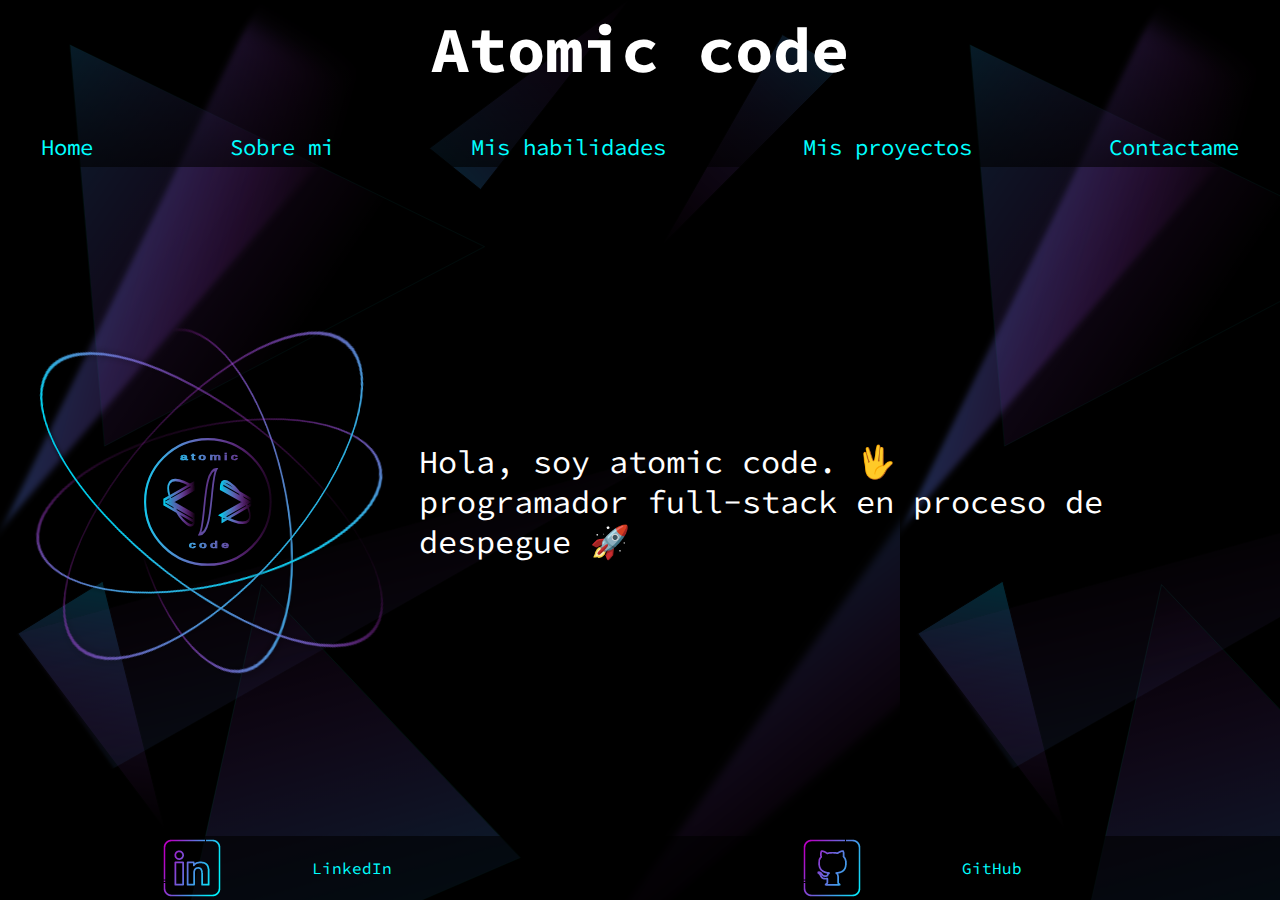
<file: index.html>
<!DOCTYPE html>
<html lang="es">

<head>
    <meta charset="UTF-8">
    <meta http-equiv="X-UA-Compatible" content="IE=edge">
    <meta name="viewport" content="width=device-width, initial-scale=1.0">
    <title>Atomic code</title>
    <link rel="stylesheet" href="style.css">
</head>

<body>

    <main class="main">

        <header class="header">
            <h1>Atomic code</h1>

            <nav class="navbar">
                <a href="index.html">Home</a>
                <div class="divider"></div>
                <a href="about.html">Sobre mi</a>
                <div class="divider"></div>
                <a href="skills.html">Mis habilidades</a>
                <div class="divider"></div>
                <a href="proyects.html">Mis proyectos</a>
                <div class="divider"></div>
                <a href="contact.html">Contactame</a>
            </nav>

        </header>

        <div class="page">

            <div class="container">
                <aside class="aside">
                    <div class="aside__pic">
                        <img src="img/logo-pink-cyan.svg" alt="logo">
                    </div>
                </aside>

                    
                    <div class="page__info">
                        <p>
                            Hola, soy atomic code. 🖖<br>
                            programador full-stack en proceso de despegue 🚀
                        </p>
                    </div>
                    
            </div>

        </div>

        <footer class="footer">
            <div class="footer__element">
                <img src="img/linkedin.png" alt="icono linkedin">
                <a href="https://www.linkedin.com/in/daniel-vazquez-heredia-04b1ab245/"> LinkedIn</a>
            </div>
            <div class="footer__element">
                <img src="img/github.png" alt="icono github">
                <a href="https://github.com/A-tomic-code">GitHub</a>

            </div>
        </footer>

    </main>

</body>

</html>
</file>
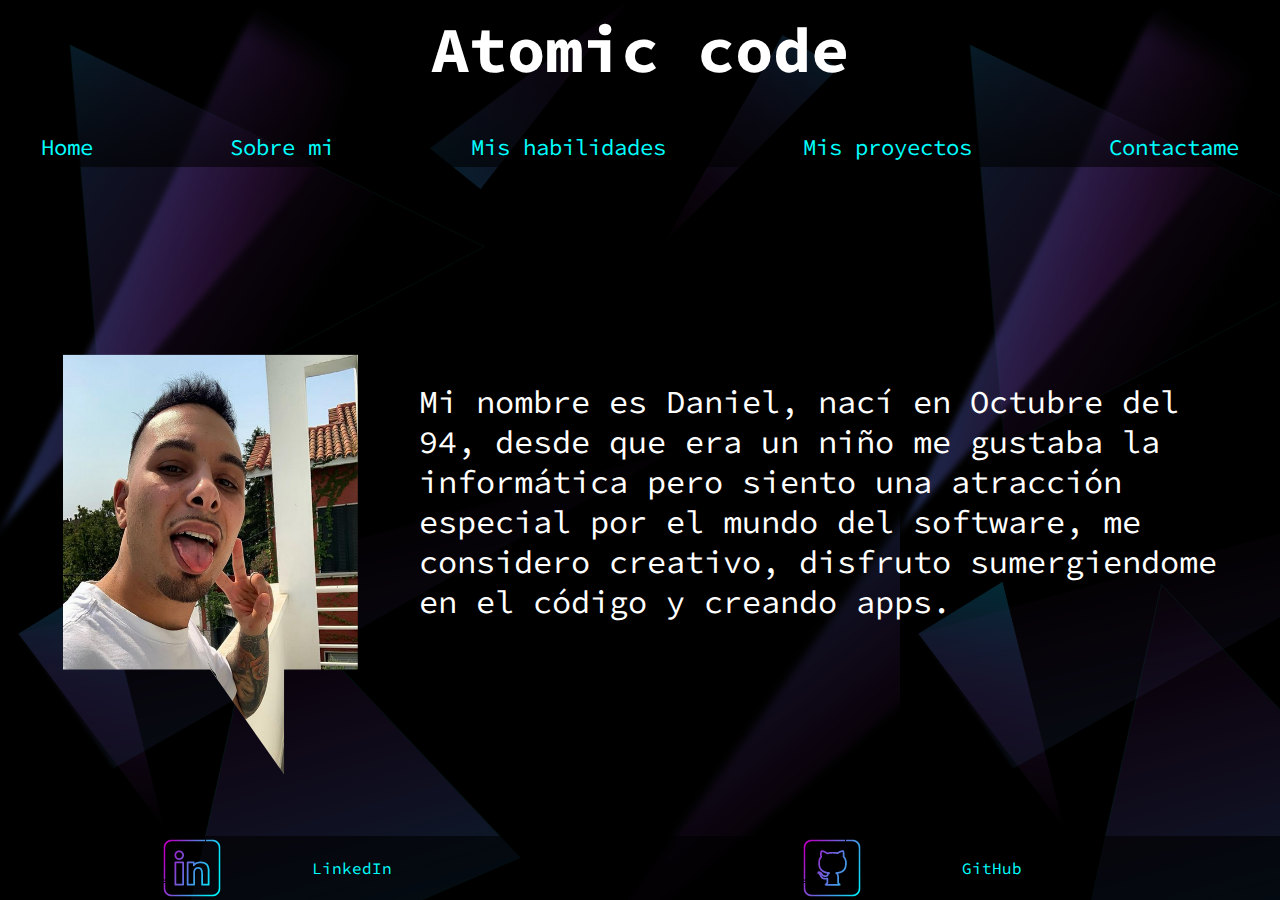
<file: about.html>
<!DOCTYPE html>
<html lang="es">

<head>
    <meta charset="UTF-8">
    <meta http-equiv="X-UA-Compatible" content="IE=edge">
    <meta name="viewport" content="width=device-width, initial-scale=1.0">
    <title>Atomic code</title>
    <link rel="stylesheet" href="style.css">
</head>

<body>

    <main class="main">

        <header class="header">
            <h1>Atomic code</h1>

            <nav class="navbar">
                <a href="index.html">Home</a>
                <div class="divider"></div>
                <a href="about.html">Sobre mi</a>
                <div class="divider"></div>
                <a href="skills.html">Mis habilidades</a>
                <div class="divider"></div>
                <a href="proyects.html">Mis proyectos</a>
                <div class="divider"></div>
                <a href="contact.html">Contactame</a>
            </nav>

        </header>

        <div class="page">
            <div class="container">
            <aside class="aside aside__aboutme">
                <div class="aside__pic aside__pic--personal">
                    <img src="img/foto.png" alt="logo">
                </div>
            </aside>

                <div class="page__info">
                    <p>
                        Mi nombre es Daniel, nací en Octubre del 94, desde que era un niño me gustaba la 
                        informática pero siento una atracci&oacute;n especial por el mundo del software, 
                        me considero creativo, disfruto sumergiendome en el código y creando apps.
                    </p>
                </div>

            </div>
        </div>

        <footer class="footer">
            <div class="footer__element">
                <img src="img/linkedin.png" alt="icono linkedin">
                <a href="https://www.linkedin.com/in/daniel-vazquez-heredia-04b1ab245/"> LinkedIn</a>
            </div>
            <div class="footer__element">
                <img src="img/github.png" alt="icono github">
                <a href="https://github.com/A-tomic-code">GitHub</a>

            </div>
        </footer>

    </main>

</body>

</html>
</file>
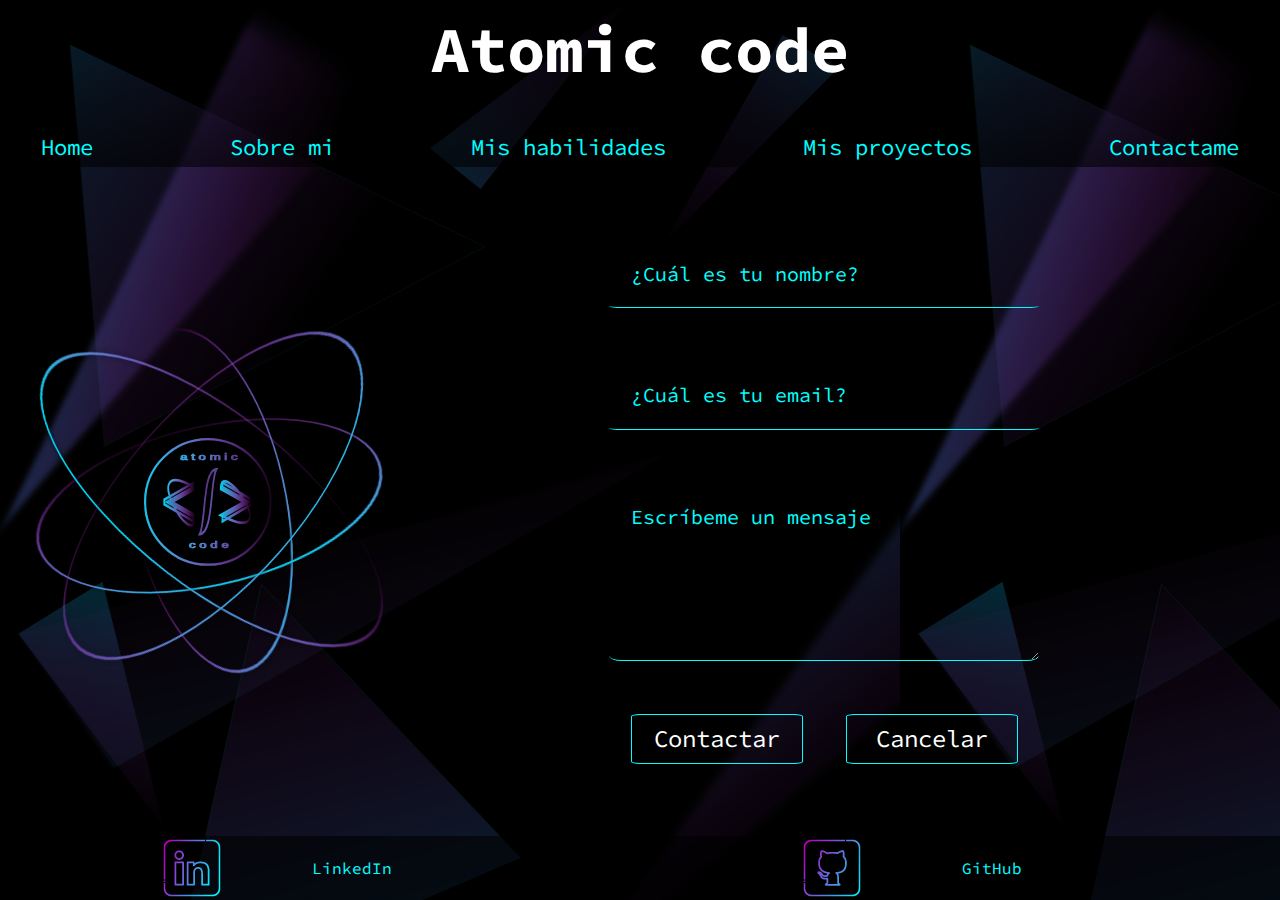
<file: contact.html>
<!DOCTYPE html>
<html lang="es">

<head>
    <meta charset="UTF-8">
    <meta http-equiv="X-UA-Compatible" content="IE=edge">
    <meta name="viewport" content="width=device-width, initial-scale=1.0">
    <title>Atomic code</title>
    <link rel="stylesheet" href="style.css">
</head>

<body>

    <main class="main">

        <header class="header">
            <h1>Atomic code</h1>

            <nav class="navbar">
                <a href="index.html">Home</a>
                <div class="divider"></div>
                <a href="about.html">Sobre mi</a>
                <div class="divider"></div>
                <a href="skills.html">Mis habilidades</a>
                <div class="divider"></div>
                <a href="proyects.html">Mis proyectos</a>
                <div class="divider"></div>
                <a href="contact.html">Contactame</a>
            </nav>

        </header>

        <div class="page">
            <div class="container">
                <aside class="aside">
                    <div class="aside__pic">
                        <img src="img/logo-pink-cyan.svg" alt="logo">
                    </div>
                </aside>

                <div class="form_container">
                    <form class="form">
                        <input type="text" class="form__element" placeholder="¿Cuál es tu nombre?">
                        <input type="email" class="form__element" placeholder="¿Cuál es tu email?">
                        <textarea class="form__element textarea" placeholder="Escríbeme un mensaje" name="" id=""
                            cols="30" rows="10"></textarea>

                        <div class="form__buttons">
                            <button type="button">Contactar</button>
                            <button type="reset">Cancelar</button>
                        </div>

                    </form>
                </div>

            </div>
        </div>

        <footer class="footer">
            <div class="footer__element">
                <img src="img/linkedin.png" alt="icono linkedin">
                <a href="https://www.linkedin.com/in/daniel-vazquez-heredia-04b1ab245/"> LinkedIn</a>
            </div>
            <div class="footer__element">
                <img src="img/github.png" alt="icono github">
                <a href="https://github.com/A-tomic-code">GitHub</a>

            </div>
        </footer>

    </main>

</body>

</html>
</file>
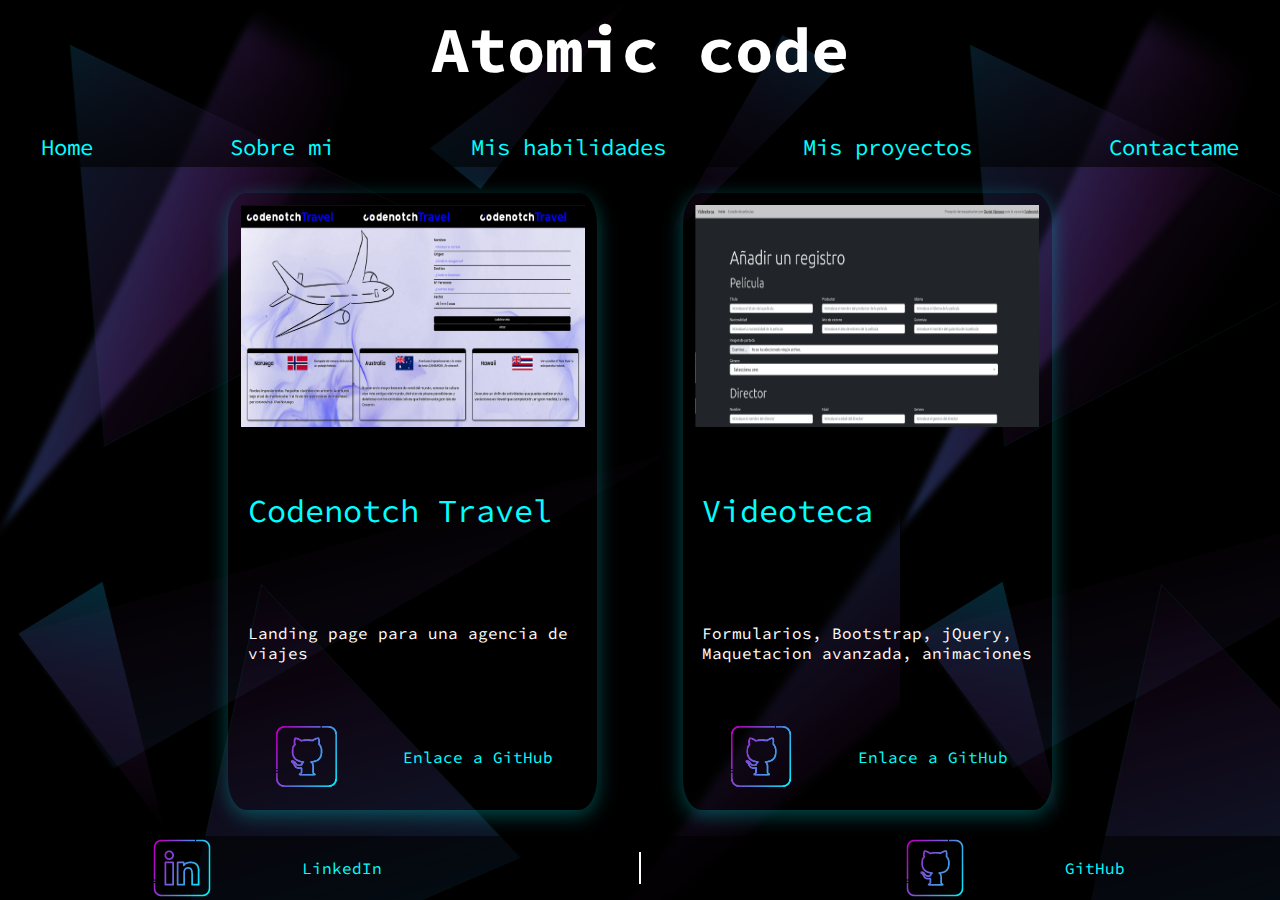
<file: proyects.html>
<!DOCTYPE html>
<html lang="es">

<head>
    <meta charset="UTF-8">
    <meta http-equiv="X-UA-Compatible" content="IE=edge">
    <meta name="viewport" content="width=device-width, initial-scale=1.0">
    <title>Atomic code</title>
    <link rel="stylesheet" href="style.css">
</head>

<body>

    <main class="main">

        <header class="header">
            <h1>Atomic code</h1>

            <nav class="navbar">
                <a href="index.html">Home</a>
                <div class="divider"></div>
                <a href="about.html">Sobre mi</a>
                <div class="divider"></div>
                <a href="skills.html">Mis habilidades</a>
                <div class="divider"></div>
                <a href="proyects.html">Mis proyectos</a>
                <div class="divider"></div>
                <a href="contact.html">Contactame</a>
            </nav>

        </header>

        <div class="page">

                <div class="cards_container cards_container--proyect">

                    <!-- Codenotch Travel -->

                        <div class="card_proyect">
                    
                            <div class="card_proyect__pic">
                                <img src="img/codenotch_travel.png" alt="imagen del proyecto">
                            </div>
                    
                            <div class="card_proyect__content">
                                <p class="card_proyect__content--title">
                                    <a href="https://a-tomic-code.github.io/Codenotch-travel/">Codenotch Travel</a>
                                </p>
                    
                                <p class="card_proyect__content--subtitle">
                                    Landing page para una agencia de viajes
                                </p>
                            </div>
                    
                            <div class="card_proyect__link">
                                <a href="https://github.com/A-tomic-code/Maquetacion/tree/main/codenotch%20travel">
                                    <img src="img/github.png" alt="icono github">
                                    Enlace a GitHub
                                </a>
                            </div>
                        </div>
                    
                    <!-- Videoteca -->

                        <div class="card_proyect">
                    
                            <div class="card_proyect__pic">
                                <img src="img/videoteca.png" alt="imagen del proyecto">
                            </div>
                    
                            <div class="card_proyect__content">
                                <p class="card_proyect__content--title">
                                   <a href="http://atomic-code.elementfx.com/"> Videoteca</a>
                                </p>
                    
                                <p class="card_proyect__content--subtitle">
                                    Formularios, Bootstrap, jQuery, Maquetacion avanzada, animaciones
                                </p>
                            </div>
                    
                            <div class="card_proyect__link">
                                <a href="https://github.com/A-tomic-code/Videoteca">
                                    <img src="img/github.png" alt="icono github">
                                    Enlace a GitHub
                                </a>
                            </div>
                </div>


            </div>
        </div>
        <footer class="footer">
            <div class="footer__element">

                <a href="https://www.linkedin.com/in/daniel-vazquez-heredia-04b1ab245/"> <img src="img/linkedin.png"
                        alt="icono linkedin"> LinkedIn</a>
            </div>

            <div class="divider"></div>


            <div class="footer__element">

                <a href="https://github.com/A-tomic-code"><img src="img/github.png" alt="icono github"> GitHub</a>

            </div>
        </footer>

    </main>

</body>

</html>
</file>
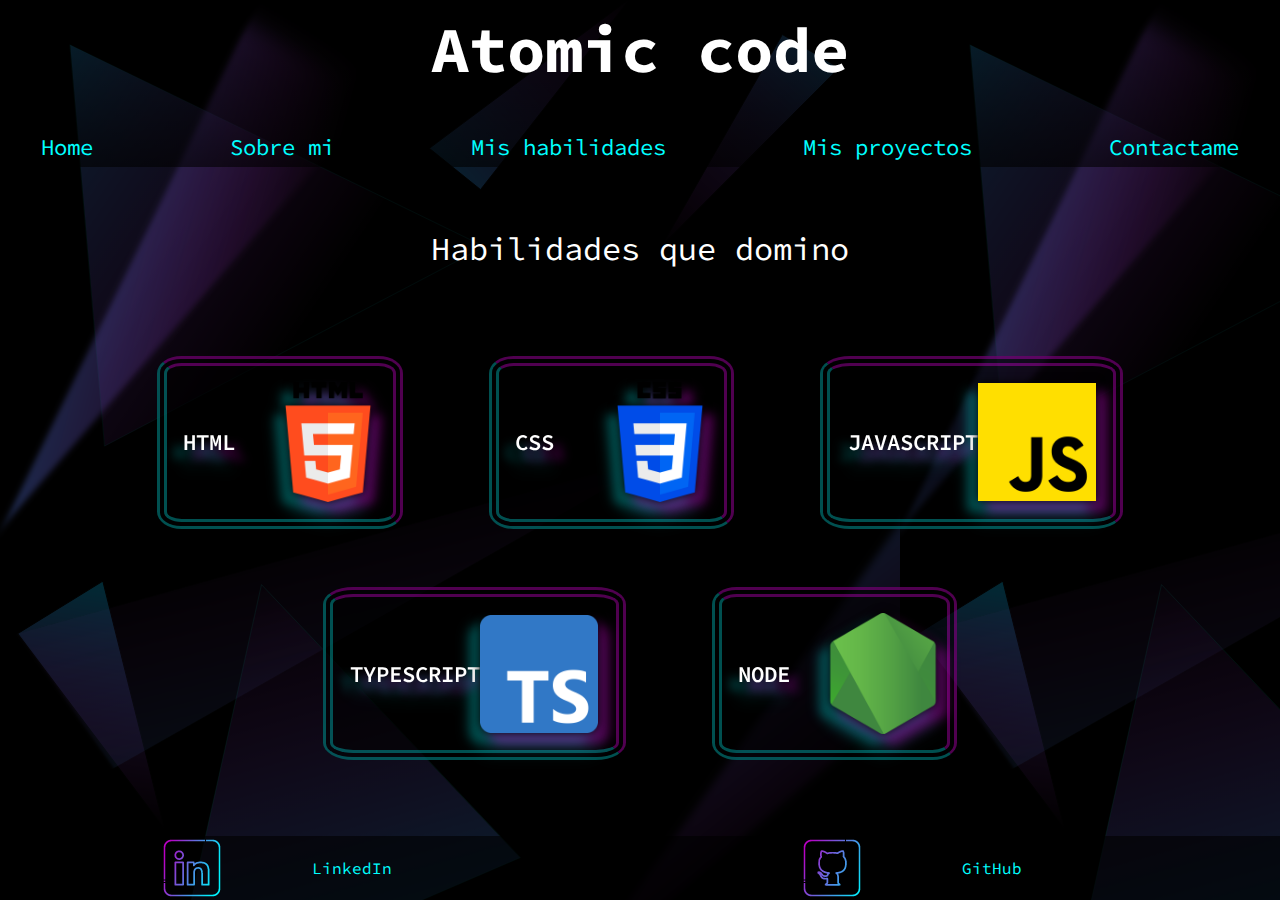
<file: skills.html>
<!DOCTYPE html>
<html lang="en">

<head>
    <meta charset="UTF-8">
    <meta http-equiv="X-UA-Compatible" content="IE=edge">
    <meta name="viewport" content="width=device-width, initial-scale=1.0">
    <title>Document</title>
    <link rel="stylesheet" href="style.css">
</head>

<body>

    <main class="main">

        <header class="header">
            <h1>Atomic code</h1>

            <nav class="navbar">
                <a href="index.html">Home</a>
                <div class="divider"></div>
                <a href="about.html">Sobre mi</a>
                <div class="divider"></div>
                <a href="skills.html">Mis habilidades</a>
                <div class="divider"></div>
                <a href="proyects.html">Mis proyectos</a>
                <div class="divider"></div>
                <a href="contact.html">Contactame</a>
            </nav>

        </header>

        <div class="page">

            <div class="page__title">
                <p>Habilidades que domino</p>
            </div>


            <div class="cards_container">

                <!-- ------------ -->

                <div class="card">

                    <div class="card__content">
                        <p>HTML</p>
                        <div class="card__content_img">
                            <img src="img/html-5.png" alt="icono html">
                        </div>
                    </div>

                </div>

                <!-- ------------ -->

                <div class="card">
                    <div class="card__content">
                        <p>CSS</p>
                        <div class="card__content_img">

                            <img src="img/css-3.png" alt="icono css">
                        </div>

                    </div>

                </div>

                <!-- ------------ -->

                <div class="card">
                    <div class="card__content">
                        <p>JAVASCRIPT</p>
                        <div class="card__content_img">
                            <img src="img/js.png" alt="icono javascript">
                        </div>
                    </div>

                </div>

                <!-- ------------ -->

                <div class="card">
                    <div class="card__content">
                        <p>TYPESCRIPT</p>
                        <div class="card__content_img">

                        <img src="img/typescript.png" alt="icono typescript">
                        </div>
                    </div>

                </div>

                <!-- ------------ -->

                <div class="card">
                    <div class="card__content">
                        <p>NODE</p>
                        <div class="card__content_img">

                        <img src="img/nodo-js.png" alt="icono node">
                        </div>
                    </div>

                </div>
            </div>
        </div>


        <footer class="footer">
            <div class="footer__element">
                <img src="img/linkedin.png" alt="icono linkedin">
                <a href="https://www.linkedin.com/in/daniel-vazquez-heredia-04b1ab245/"> LinkedIn</a>
            </div>
            <div class="footer__element">
                <img src="img/github.png" alt="icono github">
                <a href="https://github.com/A-tomic-code">GitHub</a>

            </div>
        </footer>

    </main>


    <!-- ------------ -->
</body>

</html>
</file>
<file: style.css>
@import url("https://fonts.googleapis.com/css2?family=Rock+Salt&family=Source+Code+Pro:wght@200&display=swap");

:root {
  --primary-color: aqua;
  --secondary-color: fuchsia;
  --primary-color-translucid: rgba(0, 255, 255, 0.3);
  --secondary-color-translucid: rgba(255, 0, 255, 0.3);

  --accent-color: white;

  --text-color: white;

  --box-background-color: #0009;

  --header-font-size: 200%;
  --header-font-size-medium: 160%;
  --header-font-size-small: 120%;

  --navbar-font-size: 70%;
  --page--font-size-title: 200%;

  --cards-container-gap: 7%;

  --cards-font-size: 70%;

  --button-padding: 2%;
  --button-font-size: 50%;

  --footer-font-size: 200%;
  --footer-font-size-medium: 100%;
  --footer-font-size-small: 50%;

  --card_proyect--font-size-title: 200%;
  --card_proyect--font-size-subtitle: 100%;
}

* {
  margin: 0;
  padding: 0;
  box-sizing: border-box;

  color: var(--text-color);

  font-family: "Source Code Pro", monospace;
}

.main {
  display: grid;
  grid-template-columns: 1fr;
  grid-template-rows: 0.5fr 2fr 0.1fr;
  justify-content: space-between;

  width: 100vw;
  height: 100vh;

  background-image: url(img/fondo.svg);
  background-size: contain;
}

.container {
  display: flex;
  flex-direction: row;
  justify-content: space-between;
  align-items: center;

  width: 100%;
  height: 85%;
}

.cards_container {
  display: flex;
  flex-direction: row;
  justify-content: center;
  align-content: space-around;
  flex-wrap: wrap;

  gap: var(--cards-container-gap);

  width: 100%;
  height: 70%;
}

/* HEADER */

.header {
  display: flex;
  flex-direction: column;
  justify-content: space-around;
  align-items: center;
  width: 100%;
  height: 100%;

  font-size: var(--header-font-size);

  background: linear-gradient(
    0deg,
    var(--box-background-color) 0%,
    transparent 100%
  );
}

.navbar {
  display: flex;
  flex-direction: row;
  justify-content: space-around;
  align-items: center;
  flex-wrap: wrap;
  gap: 3%;

  font-size: var(--navbar-font-size);

  width: 100%;
  height: 30%;

  padding: 2%;
}

/* PAGE */

.page {
  display: flex;
  flex-direction: column;
  justify-content: space-around;
  align-items: center;

  overflow: scroll;

  width: 100%;
  height: 100%;

  padding: 2%;
}
.page__title {
  display: flex;
  flex-direction: row;
  justify-content: center;

  font-size: var(--page--font-size-title);
}

.page__info {
  display: flex;
  flex-direction: column;
  justify-content: center;
  align-items: center;

  padding: 2%;

  width: 70%;
  height: 100%;

  font-size: var(--page--font-size-title);
}

/* FOOTER */

.footer {
  display: flex;
  flex-direction: row;
  justify-content: space-around;
  align-items: center;

  /* position: fixed;
    bottom:0; */

  width: 100%;
  height: 100%;

  background-color: var(--box-background-color);
}
.footer__element {
  display: flex;
  flex-direction: row;
  justify-content: space-around;
  align-items: center;

  width: 25%;
  height: 90%;

  font-size: var(--footer-font-size-medium);
}
.footer a {
  display: flex;
  flex-direction: row;
  justify-content: space-around;
  align-items: center;

  width: 100%;
  height: 100%;
}
.footer img {
  width: 20%;
}

/* ELEMENTS */

a {
  color: var(--primary-color);
  text-decoration: none;

  transition: 0.5s;
}

a:hover {
  color: var(--secondary-color);
}

.card {
  display: flex;
  flex-direction: column;
  justify-content: center;
  align-items: center;

  min-width: 20%;
  height: 40%;

  border-top: 10px double rgba(255, 0, 255, 0.315);
  border-left: 10px double rgba(0, 255, 255, 0.315);
  border-bottom: 10px double rgba(0, 255, 255, 0.315);
  border-right: 10px double rgba(255, 0, 255, 0.315);

  border-radius: 10%;

  font-size: var(--cards-font-size);

  padding: 1%;

  background-color: var(--box-background-color);
}

.card__content {
  display: flex;
  flex-direction: row;
  justify-content: space-between;
  align-items: center;

  font-size: 200%;
  font-weight: 600;

  width: 100%;
  height: 100%;

  padding: 2%;

  filter: drop-shadow(10px -10px 5px var(--secondary-color-translucid))
    drop-shadow(-10px 10px 5px var(--primary-color-translucid));
}

.card__content_img {
  display: flex;

  justify-content: center;
  align-items: center;
  max-width: 50%;
  height: 100%;
}

.card__content_img img {
  height: 100%;
  filter: drop-shadow(0px 0px 5px black);
}

button {
  background-color: transparent;

  border: 1px solid var(--primary-color);

  color: var(--accent-color);
  font-size: var(--button-font-size);

  padding: var(--button-padding);

  border-radius: 5%;

  transition: all 0.5s;
}

button:hover {
  border-color: var(--secondary-color);
  color: var(--accent-color);
}
button:active {
  color: var(--primary-color);
}

/* ASIDE */

.aside {
  display: flex;
  flex-direction: row;
  justify-content: center;
  align-items: center;

  width: 30%;
  height: 100%;
}

.aside__pic {
  display: flex;
  flex-direction: column;
  justify-content: center;
  width: 100%;
  height: 100%;
}

.aside__pic--personal img {
  clip-path: polygon(
    0% 0%,
    100% 0%,
    100% 75%,
    75% 75%,
    75% 100%,
    50% 75%,
    0% 75%
  );
  transform: scale(0.8) translateY(15%);
}

.aside__pic img {
  width: 100%;
  height: 100%;

  transition: all 1s;
}

.aside__pic img:hover {
  filter: drop-shadow(0px 0px 5px var(--primary-color));
}

/* FORM */

.form_container {
  display: flex;
  flex-direction: column;
  justify-content: space-around;
  align-items: center;

  width: 70%;
  height: 100%;

  border: 2px solid gr1een;
}

.form {
  display: flex;
  flex-direction: column;
  justify-content: center;
  align-items: center;
  gap: 10%;

  width: 50%;
  height: 100%;
}

/* PROYECTOS */

.cards_container--proyect {
  height: 100%;
}

.card_proyect {
  display: flex;
  flex-direction: column;
  gap: 2%;

  width: 17%;
  height: 100%;

  border-radius: 5%;

  padding: 1%;
  padding-bottom: 2%;

  /* background-color: var(--box-background-color); */

  box-shadow: 0px 5px 20px var(--primary-color-translucid);
  transition: 1s;
}
.card_proyect:hover{
  box-shadow: 0px 5px 20px var(--primary-color);
  transform: translateY(-2%);
}


.card_proyect__pic {
  width: 100%;
  height: 40%;
}

.card_proyect__content {
  display: flex;
  flex-direction: column;
  justify-content: space-around;

  width: 100%;
  height: 50%;

  padding: 2%;
}

.card_proyect__link {
  width: 100%;
  height: 10%;
}

.card_proyect__pic img {
  width: 100%;
  height: 100%;
}

.card_proyect__content--title {
  /* height: 50%; */
  font-size: var(--card_proyect--font-size-title);
}
.card_proyect__content--subtitle {
  /* height: 50%; */
  font-size: var(--card_proyect--font-size-subtitle);
}

.card_proyect__link a {
  display: flex;
  flex-direction: row;
  justify-content: space-around;
  align-items: center;

  width: 100%;
  height: 100%;
}
.card_proyect__link img {
  width: 20%;
}

/* FORM ELEMENTS */

.form__element {
  width: 100%;
  height: 20%;

  padding: 5%;
  background-color: transparent;

  border: none;
  border-bottom: 1px solid var(--primary-color);
  border-radius: 3%;

  color: var(--primary-color);
  font-size: 125%;

  transition: all 1s;
}

::placeholder {
  color: var(--primary-color);
  font-size: 100%;
}

.form__element:focus {
  outline: none;

  border-color: var(--secondary-color);
  color: var(--secondary-color);
}

.textarea {
  height: 100%;
}

.form__buttons {
  display: flex;
  flex-direction: row;
  justify-content: space-around;

  width: 100%;
}
.form__buttons button {
  font-size: 150%;
  width: 40%;
}
.form__buttons button:active {
  transition: all 0.1s;
}
/* OTROS */

.oculto {
  display: none;
}

.divider {
  width: 2px;
  height: 50%;

  background-color: var(--accent-color);
}

@media screen and (max-width: 1300px) {
  .card_proyect {
    width: 30%;
  }
  .card__content {

    filter: drop-shadow(10px 10px 5px var(--secondary-color-translucid))
      drop-shadow(-10px 10px 5px var(--primary-color-translucid));
  }
}
@media screen and (max-width: 900px) {
  .header {
    z-index: 1;
    font-size: var(--header-font-size-medium);
  }
  .aside {
    position: absolute;
    width: 100%;

    z-index: -1;

    filter: blur(7px);
  }
  .aside__aboutme {
    display: none;
  }
    .page {
    padding: 5%;
  }
  .page__info {
    position: relative;

    width: 100%;

    padding: 5%;
  }
  .page__title {
    width: 100%;

    padding: 5%;
  }
  .cards_container {
    flex-direction: column;
    justify-content: flex-start;
    align-items: center;
    height: 100%;
    flex-wrap: nowrap;

    padding-top: 2%;
    overflow: scroll;
  }
  .card {
    width: 100%;
    padding: 2%;
  }
  .card__content {
    justify-content: space-between;
  }
  .card img {
    padding: 5%;
    height: 100%;
    width: 40%;
  }
  .card_proyect {
    height: 70%;
    width: 45%;
  }

  .form_container{
    width: 100%;
  }.form{
    width: 90%;
  }
}

@media screen and (max-width: 480px) {
  .header {
    gap: 10%;

    padding: 5%;

    font-size: var(--header-font-size-small);
  }
  .page {
    padding: 10%;
  }
  .page__title {
    font-size: 120%;
  }
  .footer {
    padding: 5%;
    font-size: calc(var(--footer-font-size-medium));
  }

  .footer__element {
    width: 100%;
    height: 60%;
    justify-content: space-around;
  }

  .card {
    padding: 1%;
    min-height: 200px;
  }

  .card__content {
    justify-content: space-around;

    height: 50%;
  }

  .card__content img {
    width: 100%;
  }

  .cards_container--proyect {
    flex-direction: column;
    flex-wrap: nowrap;
    align-items: center;
    padding-bottom: 5%;
  }
  .card_proyect {
    width: 80%;
    padding: 5%;
  }
  .card_proyect__content {
    flex-direction: column;
    padding: 3%;
  }
  .card_proyect__content--subtitle {
    height: auto;
    padding: 3%;
  }
  .card_proyect__content--title {
    padding: 3%;
  }

  .page__info {
    font-size: 150%;
  }

  .divider {
    height: 5%;
  }
  .form__buttons{
    flex-direction: column;
  }
  .form__buttons button{
    width: 90%;
    margin: 2%;
  }
}

@media screen and (max-width: 350px) {
  .header {
    font-size: var(--header-font-size-small);
  }

  .footer {
    font-size: calc(var(--footer-font-size-medium));
  }

  .footer__element {
    width: 100%;
    height: 60%;
    justify-content: space-around;
  }

  .card_proyect {
    width: 70%;
  }
  .card_proyect__pic {
    padding: 3%;
  }

  .divider {
    height: 5%;
  }

}
@media screen and (max-height: 600px){
  .card__content{
    justify-content: center;
  }
  .card__content_img{
    display:none;
  }
  .card_proyect img{
    height: 95%;
  }


  /* **** AQUI ESTA EL PROBLEMA ***** */
  /* **** SI ENSANCHO LA TARJETA ***** */
  /* **** SE MONTA AL HEADER ***** */

  .card_proyect{
    min-width: 90%;
    height: 120%;
  }
}
</file>
